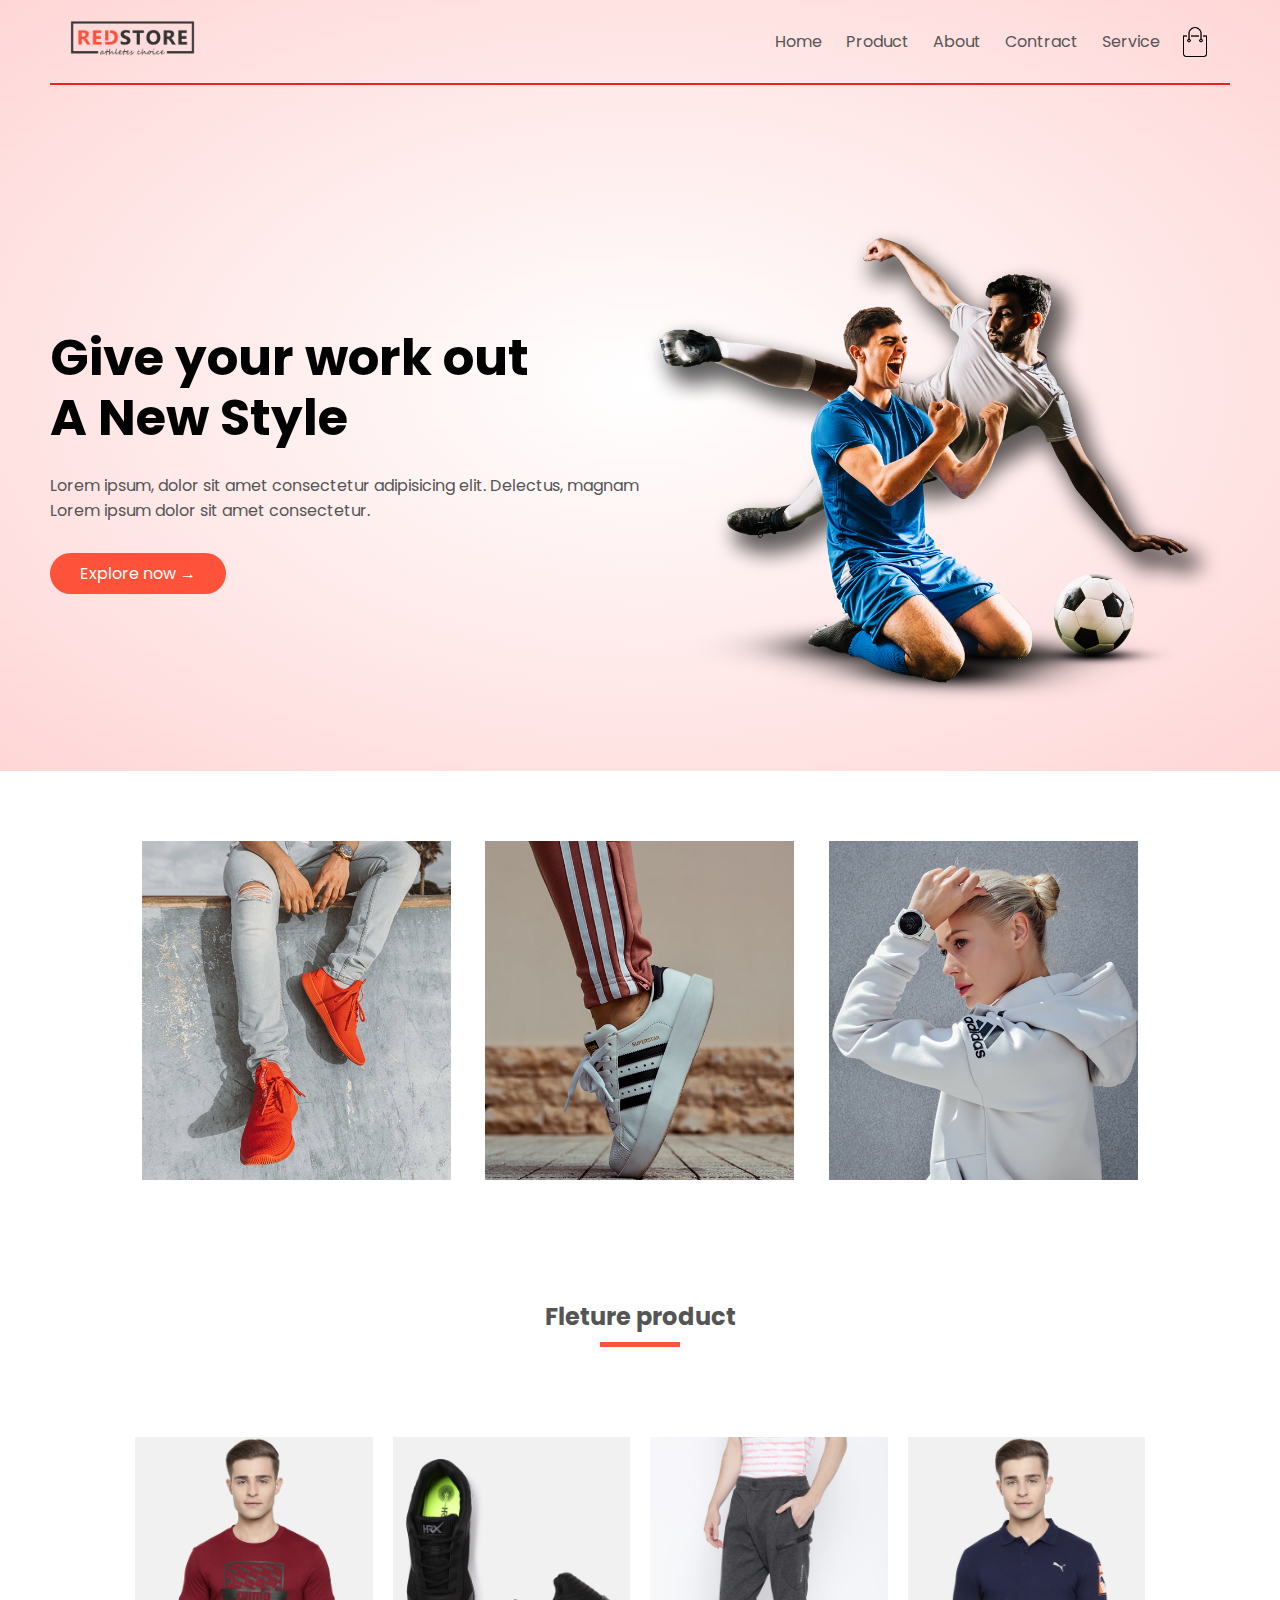
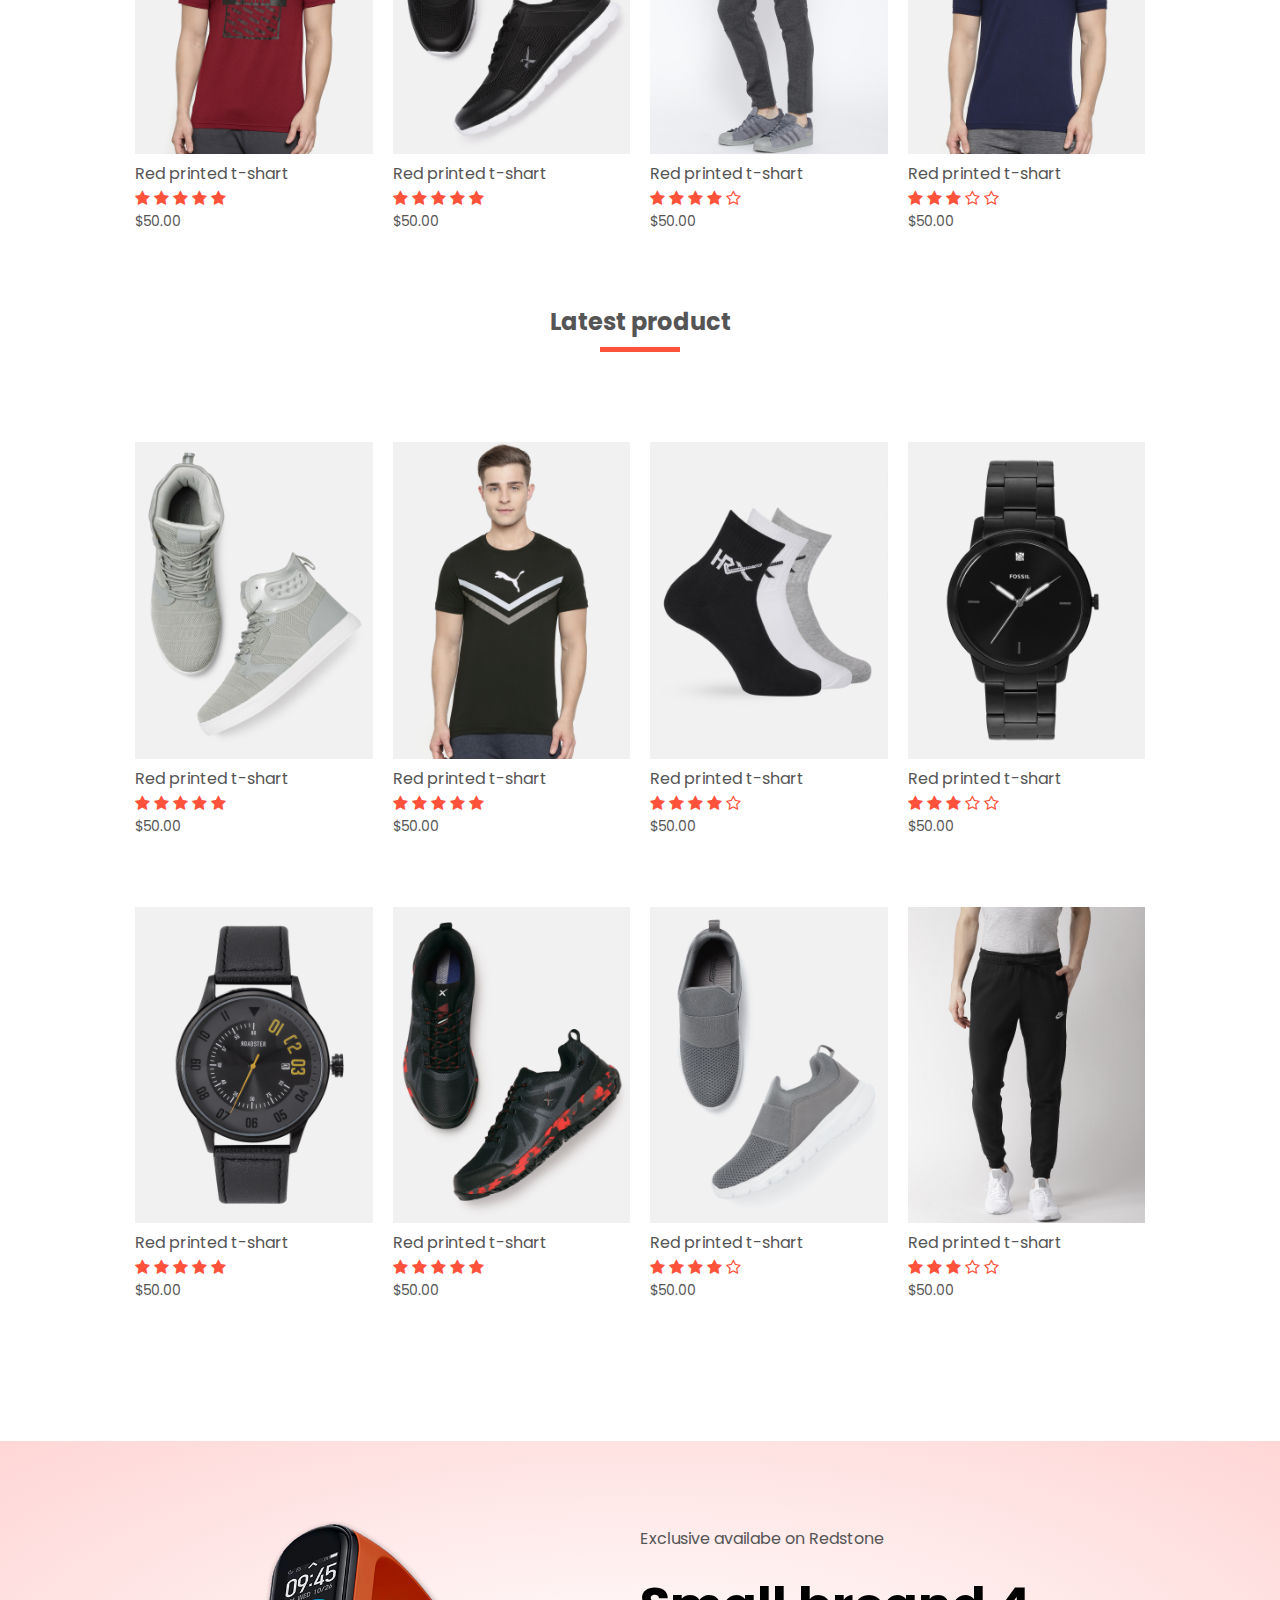
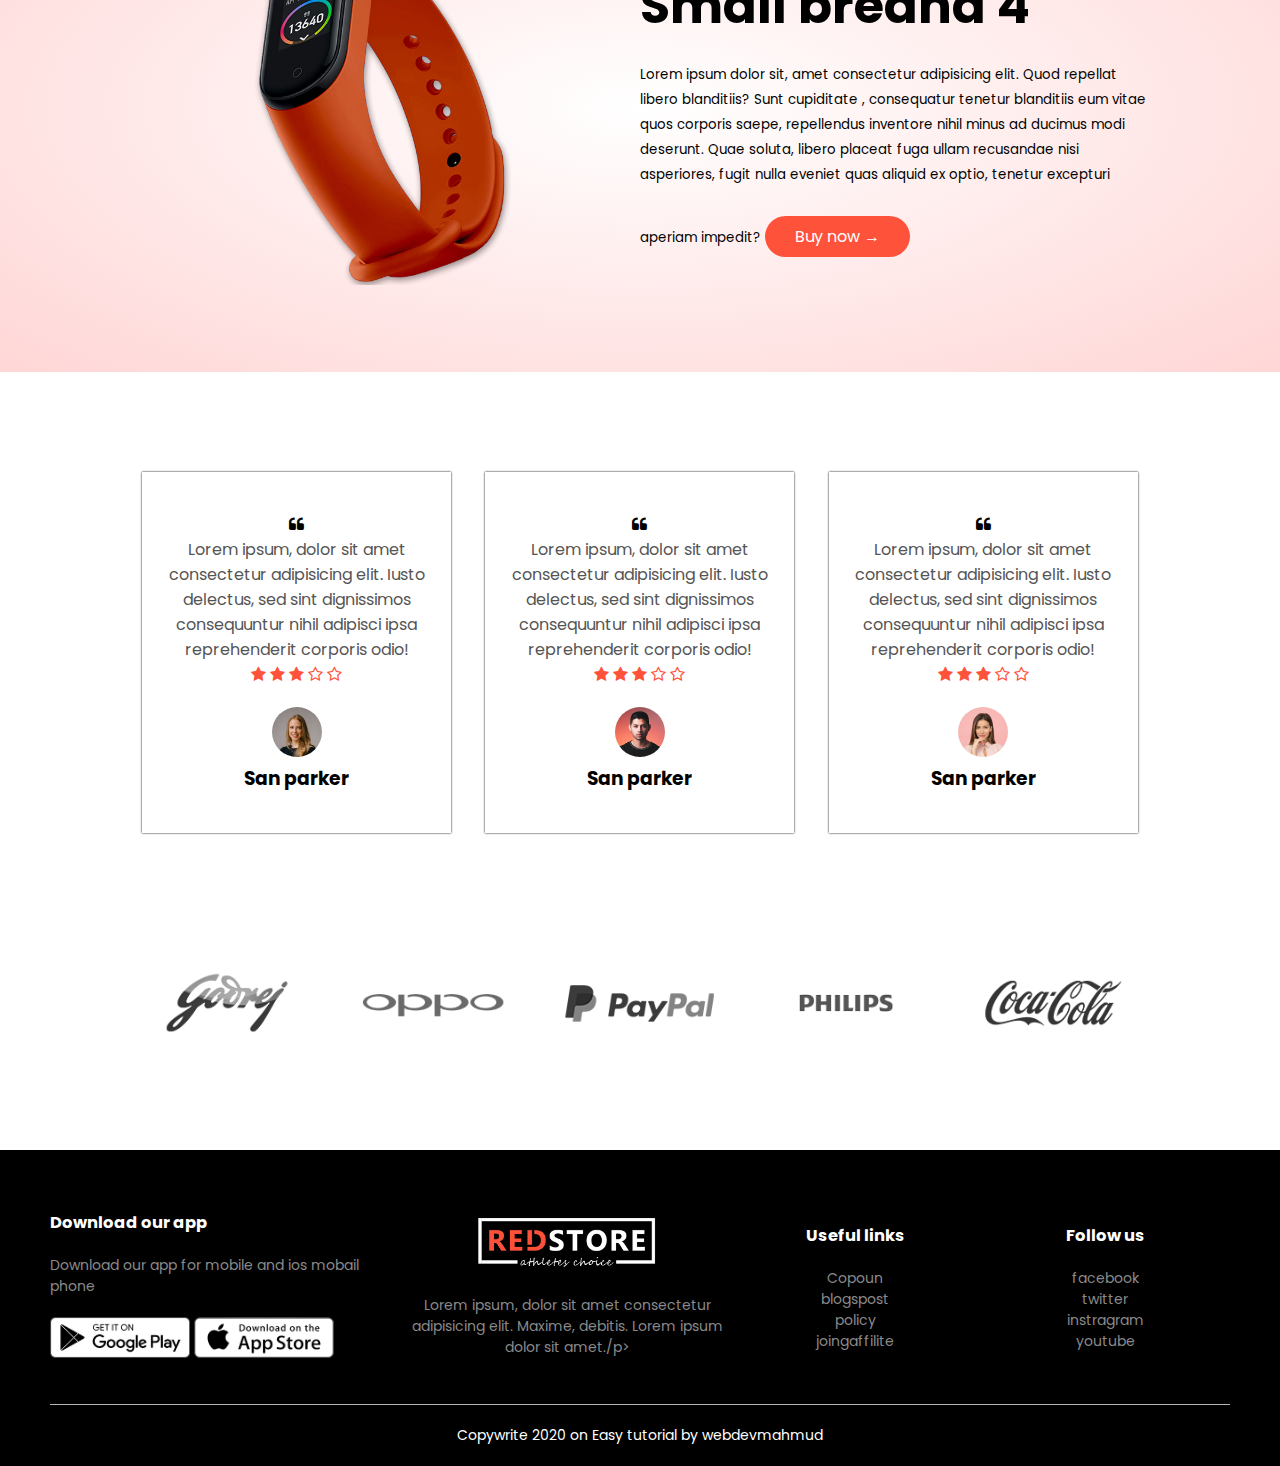
<file: index.html>
<!DOCTYPE html>
<html lang="eng">
    <head>
        <meta charset="UTF-8">
        <meta name="viewport" content="width=device-width, initial-scale=1.0">
        <title>Ecommerce Website</title>
        <link rel="stylesheet" href="style.css">
        <link href="https://fonts.googleapis.com/css2?family=Poppins:ital,wght@0,200;0,400;0,500;0,600;1,700&display=swap" rel="stylesheet">
        <link rel="stylesheet" href="https://stackpath.bootstrapcdn.com/font-awesome/4.7.0/css/font-awesome.min.css">
    </head>
    <body>
        <div class="header">
            <div class="container">
                
                <div class="navbar">
                    <div class="logo">
                        <img src="images/logo.png" width="125px";>
                    </div>
                    <nav>
                        <ul id="menuItem">
                            <li><a href="#">Home</a></li>
                            <li><a href="#">Product</a></li>
                            <li><a href="#">About</a></li>
                            <li><a href="#">Contract</a></li>
                            <li><a href="#">Service</a></li>
                        </ul>
                    </nav>
                    <img class="carticon" src="images/cart.png" width="30";height="30px";>
                    <img src="images/menu.png" class="menu-icon" onclick="menutoggol()">
                </div>
                <div class="row">
                    <div class="col-2">
                        <h1>Give your work out<br> A New Style</h1>
                        <p>Lorem ipsum, dolor sit amet consectetur adipisicing elit. Delectus, magnam<br>Lorem ipsum dolor
                            sit amet consectetur.</p>
                            <a href="#" class="btn">Explore now &#8594;</a>
                    </div>
                    <div class="col-2">
                        <img src="images/image1.png">
                    </div>
                </div>
            </div>
        </div>  
        <!--fleture catagoris-->
        <div class="catagoris">
            <div class="small-container">
                <div class="row">
                    <div class="col-3">
                        <img src="images/category-1.jpg">
                    </div>
                    <div class="col-3">
                        <img src="images/category-2.jpg">
                    </div>
                    <div class="col-3">
                        <img src="images/category-3.jpg">
                    </div>
                </div>
            </div>
           
        </div>
          <!--fleture product-->
          <div class="small-container">
                <h2 class="title">Fleture product</h2>
                <div class="row">
                    <div class="col-4">
                        <img src="images/product-1.jpg">
                        <h4>Red printed t-shart</h4>
                        <div class="rating">
                            <i class="fa fa-star" aria-hidden="true"></i>
                            <i class="fa fa-star" aria-hidden="true"></i>
                            <i class="fa fa-star" aria-hidden="true"></i>
                            <i class="fa fa-star" aria-hidden="true"></i>
                            <i class="fa fa-star" aria-hidden="true"></i>
                        </div>
                        <p>$50.00</p>
                    </div>
                    <div class="col-4">
                        <img src="images/product-2.jpg">
                        <h4>Red printed t-shart</h4>
                        <div class="rating">
                            <i class="fa fa-star" aria-hidden="true"></i>
                            <i class="fa fa-star" aria-hidden="true"></i>
                            <i class="fa fa-star" aria-hidden="true"></i>
                            <i class="fa fa-star" aria-hidden="true"></i>
                            <i class="fa fa-star" aria-hidden="true"></i>
                        </div>
                        <p>$50.00</p>
                    </div>
                    <div class="col-4">
                        <img src="images/product-3.jpg">
                        <h4>Red printed t-shart</h4>
                        <div class="rating">
                            <i class="fa fa-star" aria-hidden="true"></i>
                            <i class="fa fa-star" aria-hidden="true"></i>
                            <i class="fa fa-star" aria-hidden="true"></i>
                            <i class="fa fa-star" aria-hidden="true"></i>
                            <i class="fa fa-star-o" aria-hidden="true"></i>
                        </div>
                        <p>$50.00</p>
                    </div>
                    <div class="col-4">
                        <img src="images/product-4.jpg">
                        <h4>Red printed t-shart</h4>
                        <div class="rating">
                            <i class="fa fa-star" aria-hidden="true"></i>
                            <i class="fa fa-star" aria-hidden="true"></i>
                            <i class="fa fa-star" aria-hidden="true"></i>
                            <i class="fa fa-star-o" aria-hidden="true"></i>
                            <i class="fa fa-star-o" aria-hidden="true"></i>
                        </div>
                        <p>$50.00</p>
                    </div>
                </div>
                <h2 class="title">Latest product</h2>
                <div class="row">
                    <div class="col-4">
                        <img src="images/product-5.jpg">
                        <h4>Red printed t-shart</h4>
                        <div class="rating">
                            <i class="fa fa-star" aria-hidden="true"></i>
                            <i class="fa fa-star" aria-hidden="true"></i>
                            <i class="fa fa-star" aria-hidden="true"></i>
                            <i class="fa fa-star" aria-hidden="true"></i>
                            <i class="fa fa-star" aria-hidden="true"></i>
                        </div>
                        <p>$50.00</p>
                    </div>
                    <div class="col-4">
                        <img src="images/product-6.jpg">
                        <h4>Red printed t-shart</h4>
                        <div class="rating">
                            <i class="fa fa-star" aria-hidden="true"></i>
                            <i class="fa fa-star" aria-hidden="true"></i>
                            <i class="fa fa-star" aria-hidden="true"></i>
                            <i class="fa fa-star" aria-hidden="true"></i>
                            <i class="fa fa-star" aria-hidden="true"></i>
                        </div>
                        <p>$50.00</p>
                    </div>
                    <div class="col-4">
                        <img src="images/product-7.jpg">
                        <h4>Red printed t-shart</h4>
                        <div class="rating">
                            <i class="fa fa-star" aria-hidden="true"></i>
                            <i class="fa fa-star" aria-hidden="true"></i>
                            <i class="fa fa-star" aria-hidden="true"></i>
                            <i class="fa fa-star" aria-hidden="true"></i>
                            <i class="fa fa-star-o" aria-hidden="false"></i>
                        </div>
                        <p>$50.00</p>
                    </div>
                    <div class="col-4">
                        <img src="images/product-8.jpg">
                        <h4>Red printed t-shart</h4>
                        <div class="rating">
                            <i class="fa fa-star" aria-hidden="true"></i>
                            <i class="fa fa-star" aria-hidden="true"></i>
                            <i class="fa fa-star" aria-hidden="true"></i>
                            <i class="fa fa-star-o" aria-hidden="true"></i>
                            <i class="fa fa-star-o" aria-hidden="true"></i>
                        </div>
                        <p>$50.00</p>
                    </div>
                </div>
                <div class="row">
                    <div class="col-4">
                        <img src="images/product-9.jpg">
                        <h4>Red printed t-shart</h4>
                        <div class="rating">
                            <i class="fa fa-star" aria-hidden="true"></i>
                            <i class="fa fa-star" aria-hidden="true"></i>
                            <i class="fa fa-star" aria-hidden="true"></i>
                            <i class="fa fa-star" aria-hidden="true"></i>
                            <i class="fa fa-star" aria-hidden="true"></i>
                        </div>
                        <p>$50.00</p>
                    </div>
                    <div class="col-4">
                        <img src="images/product-10.jpg">
                        <h4>Red printed t-shart</h4>
                        <div class="rating">
                            <i class="fa fa-star" aria-hidden="true"></i>
                            <i class="fa fa-star" aria-hidden="true"></i>
                            <i class="fa fa-star" aria-hidden="true"></i>
                            <i class="fa fa-star" aria-hidden="true"></i>
                            <i class="fa fa-star" aria-hidden="true"></i>
                        </div>
                        <p>$50.00</p>
                    </div>
                    <div class="col-4">
                        <img src="images/product-11.jpg">
                        <h4>Red printed t-shart</h4>
                        <div class="rating">
                            <i class="fa fa-star" aria-hidden="true"></i>
                            <i class="fa fa-star" aria-hidden="true"></i>
                            <i class="fa fa-star" aria-hidden="true"></i>
                            <i class="fa fa-star" aria-hidden="true"></i>
                            <i class="fa fa-star-o" aria-hidden="true"></i>
                        </div>
                        <p>$50.00</p>
                    </div>
                    <div class="col-4">
                        <img src="images/product-12.jpg">
                        <h4>Red printed t-shart</h4>
                        <div class="rating">
                            <i class="fa fa-star" aria-hidden="true"></i>
                            <i class="fa fa-star" aria-hidden="true"></i>
                            <i class="fa fa-star" aria-hidden="true"></i>
                            <i class="fa fa-star-o" aria-hidden="true"></i>
                            <i class="fa fa-star-o" aria-hidden="true"></i>
                        </div>
                        <p>$50.00</p>
                    </div>
                </div>
          </div>
           <!--offer-->
           <div class="offer">
            <div class="small-container">
                <div class="row">
                    <div class="col-2">
                        <img src="images/exclusive.png" class="offer-img">
                    </div>
                    <div class="col-2">
                        <p>Exclusive availabe on Redstone</p>
                        <h1>Small breand 4</h1>
                        <small>Lorem ipsum dolor sit, amet consectetur adipisicing elit. Quod repellat libero blanditiis? Sunt cupiditate
                            , consequatur tenetur blanditiis eum vitae quos corporis saepe, repellendus inventore nihil minus ad ducimus
                             modi deserunt. Quae soluta, libero placeat fuga ullam recusandae nisi asperiores, fugit nulla eveniet quas
                              aliquid ex optio, tenetur excepturi aperiam impedit?</small>
                              <a href="#" class="btn">Buy now &#8594;</a>
                    </div>
                </div>
            </div>
           </div>
           <!--testomonial-->
           <div class="testomonial">
               <div class="small-container">
                   <div class="row">
                       <div class="col-3">
                            <i class="fa fa-quote-left" aria-hidden="true"></i>
                             <p>Lorem ipsum, dolor sit amet consectetur adipisicing elit. Iusto delectus, sed sint dignissimos 
                               consequuntur nihil adipisci ipsa reprehenderit corporis odio!</p>
                               <div class="rating">
                                    <i class="fa fa-star" aria-hidden="true"></i>
                                    <i class="fa fa-star" aria-hidden="true"></i>
                                    <i class="fa fa-star" aria-hidden="true"></i>
                                    <i class="fa fa-star-o" aria-hidden="true"></i>
                                    <i class="fa fa-star-o" aria-hidden="true"></i>
                                </div>
                                <img src="images/user-1.png">
                                <h3>San parker</h3>
                       </div>
                       <div class="col-3">
                            <i class="fa fa-quote-left" aria-hidden="true"></i>
                            <p>Lorem ipsum, dolor sit amet consectetur adipisicing elit. Iusto delectus, sed sint dignissimos 
                                 consequuntur nihil adipisci ipsa reprehenderit corporis odio!</p>
                           <div class="rating">
                                <i class="fa fa-star" aria-hidden="true"></i>
                                <i class="fa fa-star" aria-hidden="true"></i>
                                <i class="fa fa-star" aria-hidden="true"></i>
                                <i class="fa fa-star-o" aria-hidden="true"></i>
                                <i class="fa fa-star-o" aria-hidden="true"></i>
                            </div>
                            <img src="images/user-2.png">
                            <h3>San parker</h3>
                         </div>
                   <div class="col-3">
                        <i class="fa fa-quote-left" aria-hidden="true"></i>
                        <p>Lorem ipsum, dolor sit amet consectetur adipisicing elit. Iusto delectus, sed sint dignissimos 
                            consequuntur nihil adipisci ipsa reprehenderit corporis odio!</p>
                       <div class="rating">
                            <i class="fa fa-star" aria-hidden="true"></i>
                            <i class="fa fa-star" aria-hidden="true"></i>
                            <i class="fa fa-star" aria-hidden="true"></i>
                            <i class="fa fa-star-o" aria-hidden="true"></i>
                            <i class="fa fa-star-o" aria-hidden="true"></i>
                        </div>
                        <img src="images/user-3.png">
                         <h3>San parker</h3>
                    </div>
                   </div>
               </div>
           </div>
           <!--brand-->
           <div class="brands">
                <div class="small-container">
                    <div class="row">
                        <div class="col-5">
                            <img src="images/logo-godrej.png" >
                        </div>
                        <div class="col-5">
                            <img src="images/logo-oppo.png" >
                        </div>
                        <div class="col-5">
                            <img src="images/logo-paypal.png" >
                        </div>
                        <div class="col-5">
                            <img src="images/logo-philips.png" >
                        </div>
                        <div class="col-5">
                            <img src="images/logo-coca-cola.png" >
                        </div>
                    </div>
                </div>
           </div>
           <div class="footer">
               <div class="container">
                   <div class="row">
                       <div class="footer-col-1">
                           <h3>Download our app</h3>
                           <p>Download our app for mobile and ios mobail phone</p>
                           <div class="applogo">
                               <img src="images/play-store.png" >
                               <img src="images/app-store.png" >
                           </div>
                       </div>
                       <div class="footer-col-2">
                            <img src="images/logo-white.png" alt="">
                            <p>Lorem ipsum, dolor sit amet consectetur adipisicing elit. Maxime, debitis. Lorem ipsum dolor sit amet./p>
                        </div>
                        <div class="footer-col-3">
                            <h3>Useful links</h3>
                            <ul>
                                <li>Copoun</li>
                                <li>blogspost</li>
                                <li>policy</li>
                                <li>joingaffilite</li>
                            </ul>
                        </div>
                        <div class="footer-col-3">
                            <h3>Follow us</h3>
                            <ul>
                                <li>facebook</li>
                                <li>twitter</li>
                                <li>instragram</li>
                                <li>youtube</li>
                            </ul>
                        </div>
                   </div>
                   <hr>
                   <p class="copyritht" style="color:white;">Copywrite 2020 on Easy tutorial by webdevmahmud</p>
               </div>
              
           </div>
           <script>
			var menuItem=document.getElementById("menuItem");
            menuItem.style.maxHeight="0px";
            function menutoggol(){
                if( menuItem.style.maxHeight=="0px"){
                    ( menuItem.style.maxHeight="200px")
                }
                else{
                    ( menuItem.style.maxHeight="0px")
                }
            }
		</script>
    </body>
   
</html>
</file>
<file: style.css>
*{
    margin:0;
    padding:0;
    box-sizing: border-box;
}
body{
    font-family: 'Poppins', sans-serif;
}
.navbar {
    display: flex;
    padding: 20px;
    align-items: center;
    border-bottom: 2px solid #eb0707e0;
}
nav{
    flex: 1;
    text-align: right;
}
nav ul{
    display: inline-block;
    list-style: none;
}
nav ul li{
    display: inline-block;
    list-style: none;
    margin-right: 20px;
}
a{
    text-decoration: none;
    color: #555;
}
p{
    color: #555;
}
.container{
    max-width: 1300px;
    margin: auto;
    padding-left: 50px;
    padding-right: 50px;
}
.row{
    display: flex;
    align-items: center;
    flex-wrap: wrap;
    justify-content: space-around;
}
.col-2{
    flex-basis: 50%;
    min-width: 300px;
}
.col-2 img{
    width: 100%;
    padding: 50px 0;
}
.col-2 h1{
    font-size: 50px;
    line-height: 60px;
    margin: 25px 0;
}
.btn{
    display: inline-block;
    padding:8px 30px ;
    background: #ff523b;
    color: #fff;
    margin: 30px 0;
    border-radius: 30px;
    transform: 0.5s;
}
.header{
    background:radial-gradient(#fff, #ffd6d6);
}
.header .row{
    margin-top: 70px;
}
.btn:hover{
    background: #523434;
}
.catagoris{
    padding: 70px 0;
}
.col-3{
    flex-basis: 30%;
    min-width: 250px;
    margin-bottom: 30px;
}
.col-3 img{
    width: 100%;
}
.small-container{
    max-width: 1080px;
    margin: auto;
    padding-left: 25px;
    padding-right: 25px;
}
.col-4{
    flex-basis: 25%;
    padding: 10px;
    margin-bottom: 50px;
    min-width: 200px;
    transition: transform 0.5s;
}
.col-4 img{
    width: 100%;
}
.title{
    margin: 0 auto 80px;
    text-align: center;
    line-height: 60px;
    position: relative;
    color: #555;
}
.title::after{
    content: '';
    background: #ff523b;
    width: 80px;
    height: 5px;
    position: absolute;
    bottom: 0;
    left: 50%;
    transform: translateX(-50%);
}
h4{
    color: #555;
    font-weight: normal;
}
.col-4 p{
    font-size: 14px;
}
.rating .fa{
    color: #ff523b;
}
.col-4:hover{
    transform: translateY(-5px);
}
.offer{
    background:radial-gradient(#fff, #ffd6d6);
    padding: 30px 0;
    margin-top: 80px;
}
.col-2 .offer-img{
    padding: 50px;
}

.testomonial{
    margin-top: 100px;
}
.testomonial .col-3 {
    text-align: center;
    padding: 40px 20px;
    box-shadow: #ffd6d6;
    cursor: pointer;
    transition: transform 0.5s;
    box-shadow: 0px 0px 2px 0px;
}
.testomonial .col-3:hover{
    box-shadow: 0,0,0,0;
}
.testomonial .col-3 img{
    width: 50px;
    margin-top: 20px;
    border-radius: 50%;
}
.testomonial .col-3:hover{
    transform: translateY(-10px);
}

.brands{
    margin:100px auto;
}
.col-5{
    width:160px;

}
.col-5 img{
    width:100%;
    cursor: pointer;
    filter: grayscale(100%);
}
.col-5 img:hover{
    filter: grayscale(0);
}
.footer{
    background: #000;
    color: #8a8a8a;
    font-size: 14px;
    padding: 60px 0 20px;
}
.footer p{
    color: #8a8a8a;
}
.footer h3{
    color: #fff;
    margin-bottom: 20px;
}
.footer-col-1,.footer-col-2,.footer-col-3,.footer-col-4{
    min-width: 250px;
    margin-bottom: 20px;
}
.footer-col-1{
    flex-basis:30%;
}
.footer-col-2{
    flex:1;
    text-align: center;
}
.footer-col-2 img{
    width: 180px;
    margin-bottom: 20px;
}
.footer-col-3,.footer-col-4{
    flex-basis: 12%;
    text-align: center;
}
ul{
    list-style-type:none;
}
.applogo{
    margin-top: 20px;
}
.applogo img{
    width: 140px;
}
.footer hr{
    border: none;
    background: #b5b5b5;
    margin: 20px 0;
    height: 1px;
}
.copyritht{
    text-align: center;

}

.menu-icon{
    width:28px;
    margin-left: 20px;
    display: none;
}
.carticon{

}

@media only screen and (max-width:800px){
    nav ul{
        position:absolute;
        top: 70px;
        left: 0;
        background: #333;
        width: 100%;
        overflow: hidden;
        transition: max-height 0.5s;
    }
    .carticon{
        display: none;
    }

    nav ul li{
        display: block;
        margin-right: 50px;
        margin-top: 10px;
        margin-bottom: 10px;
    }
    nav ul li a{
        color:#fff;
    }
    .menu-icon{
        display:block;
        cursor: pointer;
    }
}
@media only screen and (max-width:600px){
    .row{
        text-align: center;
    }
    .col-2, .col-3, .col-4{
        flex-basis: 100%;
    }
}
</file>
